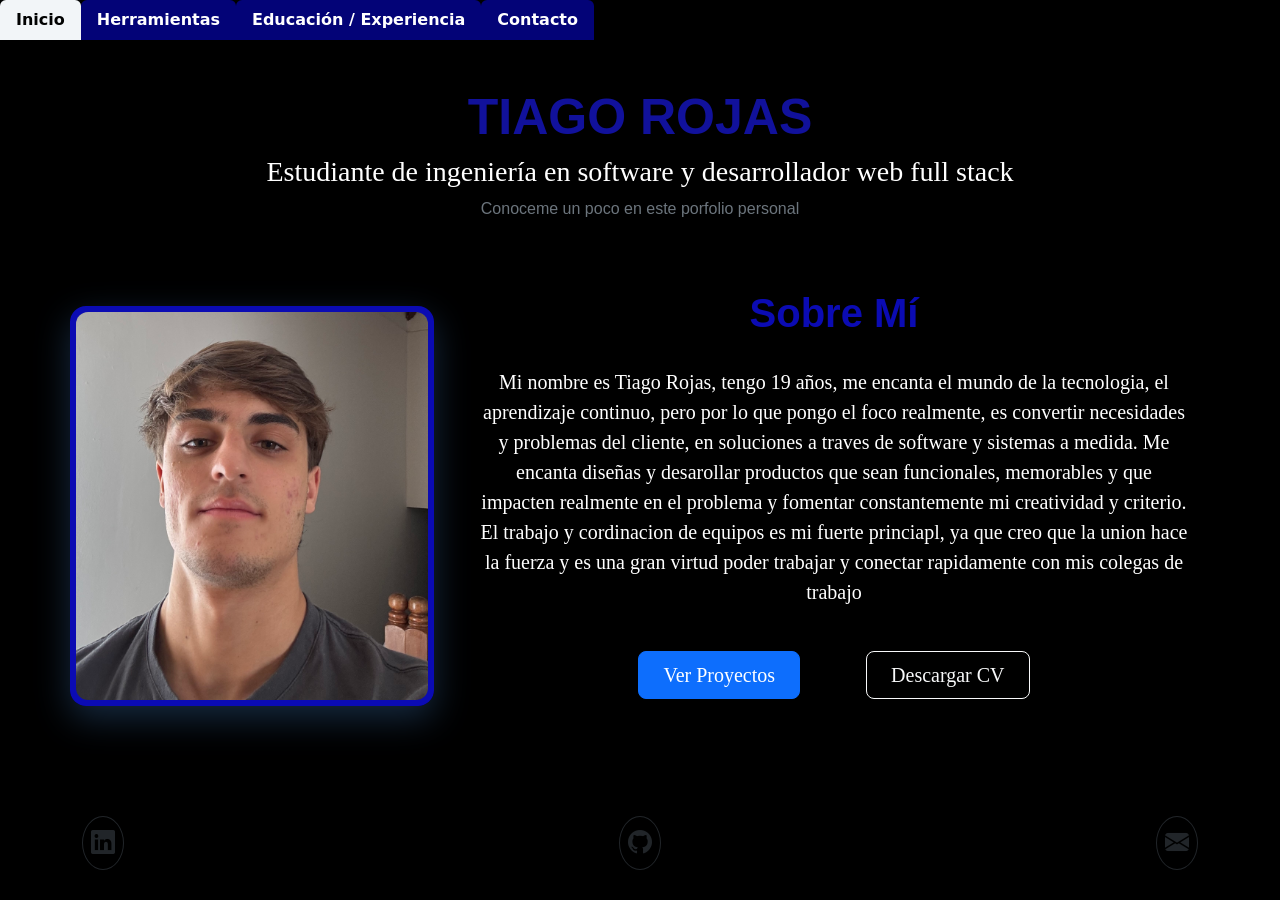
<file: index.html>
<!doctype html>
<html lang="es">
  <head>
    <meta charset="UTF-8" />
    <meta name="viewport" content="width=device-width, initial-scale=1.0" />
    <link
      href="https://cdn.jsdelivr.net/npm/bootstrap@5.3.8/dist/css/bootstrap.min.css"
      rel="stylesheet"
      integrity="sha384-sRIl4kxILFvY47J16cr9ZwB07vP4J8+LH7qKQnuqkuIAvNWLzeN8tE5YBujZqJLB"
      crossorigin="anonymous"
    />
    <link
      rel="stylesheet"
      href="https://cdn.jsdelivr.net/npm/bootstrap-icons@1.11.3/font/bootstrap-icons.css"
    />
    <link rel="stylesheet" href="css/styles.css" />
    <!-- Libreria de iconos bootrstrap -->
    <title>Tiago Rojas - Dev FullStack</title>
  </head>
  <body>
    <!-- BARRA NAVEGACION -->
    <header>
      <div>
        <nav>
          <ul class="nav nav-tabs">
            <li class="nav-item">
              <a class="nav-link active" aria-current="page" href="./index.html"
                >Inicio</a
              >
            </li>
            <li class="nav-item">
              <a class="nav-link" href="html/stack.html">Herramientas</a>
            </li>
            <li class="nav-item">
              <a class="nav-link" href="html/educacion.html"
                >Educación / Experiencia</a
              >
            </li>
            <li class="nav-item">
              <a class="nav-link" href="html/contacto.html">Contacto</a>
            </li>
          </ul>
        </nav>
      </div>
    </header>

    <main class="container px-0 my-5">
      <!-- seccion titulo -->
      <section class="nombre-seccion text-center mb-5">
        <h1>TIAGO ROJAS</h1>
        <h3 class="subtitulo">
          Estudiante de ingeniería en software y desarrollador web full stack
        </h3>
        <p class="text-secondary">Conoceme un poco en este porfolio personal</p>
      </section>

      <!-- Sección Hero -->
      <section class="hero row align-items-center justify-content-between g-4">
        <div class="col-12 col-md-4 text-center">
          <div class="hero-imagen-contenedor">
            <img
              src="public/foto-personal.jpeg"
              alt="imagen-personal"
              class="img-fluid hero-imagen w-100"
            />
          </div>
        </div>
        <div class="col-12 col-md-8 text-center">
          <div class="hero-texto">
            <h3>Sobre Mí</h3>
            <p>
             Mi nombre es Tiago Rojas, tengo 19 años, me encanta el mundo de la
              tecnologia, el aprendizaje continuo, pero por lo que pongo el foco
              realmente, es convertir necesidades y problemas del cliente, en
              soluciones a traves de software y sistemas a medida. Me encanta
              diseñas y desarollar productos que sean funcionales, memorables y
              que impacten realmente en el problema y fomentar constantemente mi
              creatividad y criterio. El trabajo y cordinacion de equipos es mi
              fuerte princiapl, ya que creo que la union hace la fuerza y es una
              gran virtud poder trabajar y conectar rapidamente con mis colegas
              de trabajo
            </p>
            <div class="contenedor-botones mt-4">
              <button class="btn btn-primary btn-lg me-3 px-4">
                Ver Proyectos
              </button>
              <button class="btn btn-outline-light btn-lg px-4">
                Descargar CV
              </button>
            </div>
          </div>
        </div>
      </section>
    </main>

    <!-- PIE DE PAGINA -->
    <footer class="footer py-4 mt-5">
      <div class="container">
        <ul
          class="nav d-flex justify-content-between align-items-center w-100 p-0 m-0 gap-3"
        >
          <li class="nav-item">
            <a
              target="_blank"
              href="https://www.linkedin.com/"
              class="btn btn-outline-dark rounded-circle p-2 d-flex align-items-center justify-content-center"
            >
              <i class="bi bi-linkedin fs-4"></i>
            </a>
          </li>

          <li class="nav-item">
            <a
              target="_blank"
              href="https://www.github.com/"
              class="btn btn-outline-dark rounded-circle p-2 d-flex align-items-center justify-content-center"
            >
              <i class="bi bi-github fs-4"></i>
            </a>
          </li>

          <li class="nav-item">
            <a
              target="_blank"
              href="https://mail.google.com/"
              class="btn btn-outline-dark rounded-circle p-2 d-flex align-items-center justify-content-center"
            >
              <i class="bi bi-envelope-fill fs-4"></i>
            </a>
          </li>
        </ul>
      </div>
    </footer>
  </body>
</html>
</file>
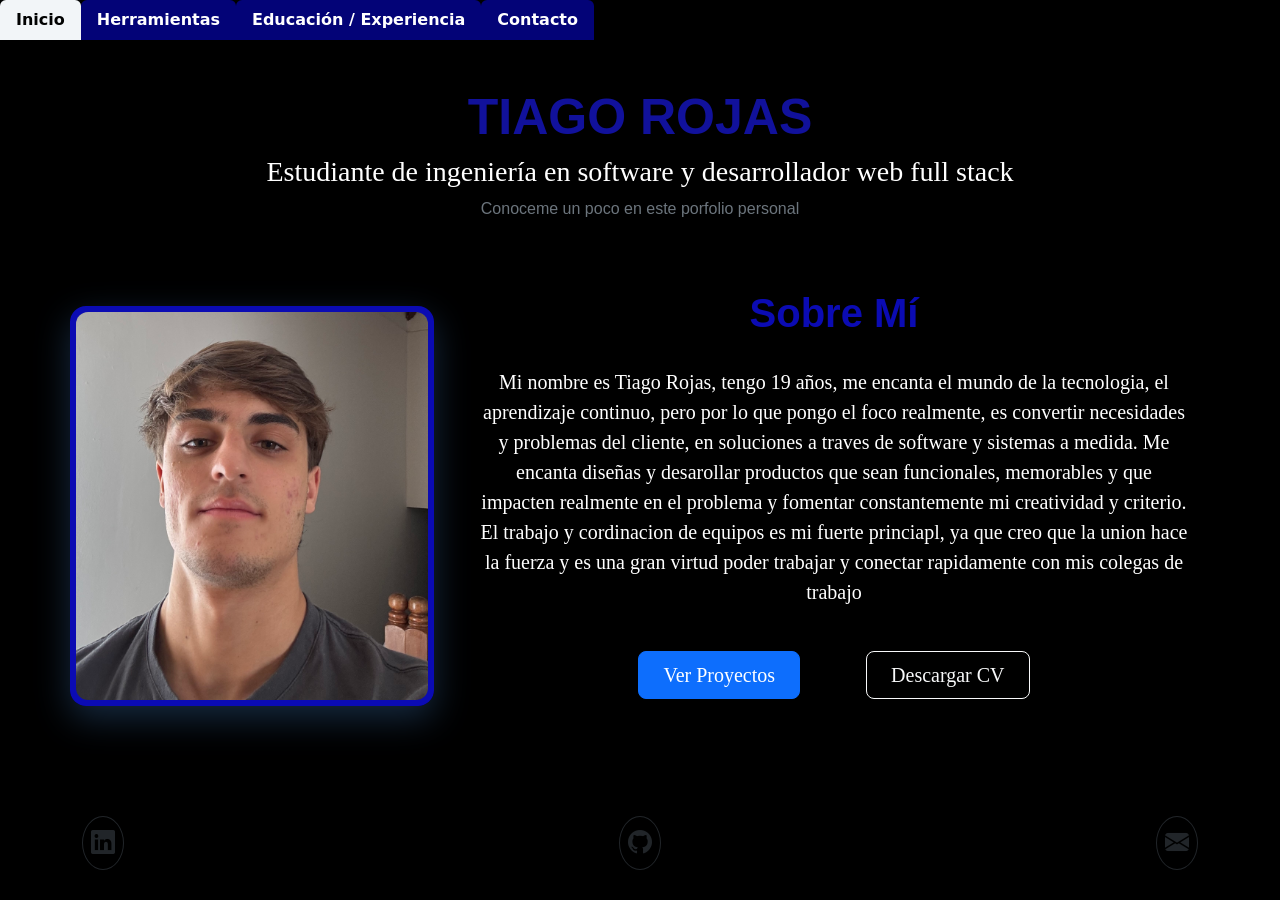
<file: html/index.html>
<!doctype html>
<html lang="es">
  <head>
    <meta charset="UTF-8" />
    <meta name="viewport" content="width=device-width, initial-scale=1.0" />
    <link
      href="https://cdn.jsdelivr.net/npm/bootstrap@5.3.8/dist/css/bootstrap.min.css"
      rel="stylesheet"
      integrity="sha384-sRIl4kxILFvY47J16cr9ZwB07vP4J8+LH7qKQnuqkuIAvNWLzeN8tE5YBujZqJLB"
      crossorigin="anonymous"
    />
    <link
      rel="stylesheet"
      href="https://cdn.jsdelivr.net/npm/bootstrap-icons@1.11.3/font/bootstrap-icons.css"
    />
    <link rel="stylesheet" href="../css/styles.css" />
    <!-- Libreria de iconos bootrstrap -->
    <title>Tiago Rojas - Dev FullStack</title>
  </head>
  <body>
    <!-- BARRA NAVEGACION -->
    <header>
      <div>
        <nav>
          <ul class="nav nav-tabs">
            <li class="nav-item">
              <a class="nav-link active" aria-current="page" href="./index.html"
                >Inicio</a
              >
            </li>
            <li class="nav-item">
              <a class="nav-link" href="./stack.html">Herramientas</a>
            </li>
            <li class="nav-item">
              <a class="nav-link" href="./educacion.html"
                >Educación / Experiencia</a
              >
            </li>
            <li class="nav-item">
              <a class="nav-link" href="./contacto.html">Contacto</a>
            </li>
          </ul>
        </nav>
      </div>
    </header>

    <main class="container px-0 my-5">
      <!-- seccion titulo -->
      <section class="nombre-seccion text-center mb-5">
        <h1>TIAGO ROJAS</h1>
        <h3 class="subtitulo">
          Estudiante de ingeniería en software y desarrollador web full stack
        </h3>
        <p class="text-secondary">Conoceme un poco en este porfolio personal</p>
      </section>

      <!-- Sección Hero -->
      <section class="hero row align-items-center justify-content-between g-4">
        <div class="col-12 col-md-4 text-center">
          <div class="hero-imagen-contenedor">
            <img
              src="../public/foto-personal.jpeg"
              alt="imagen-personal"
              class="img-fluid hero-imagen w-100"
            />
          </div>
        </div>
        <div class="col-12 col-md-8 text-center">
          <div class="hero-texto">
            <h3>Sobre Mí</h3>
            <p>
             Mi nombre es Tiago Rojas, tengo 19 años, me encanta el mundo de la
              tecnologia, el aprendizaje continuo, pero por lo que pongo el foco
              realmente, es convertir necesidades y problemas del cliente, en
              soluciones a traves de software y sistemas a medida. Me encanta
              diseñas y desarollar productos que sean funcionales, memorables y
              que impacten realmente en el problema y fomentar constantemente mi
              creatividad y criterio. El trabajo y cordinacion de equipos es mi
              fuerte princiapl, ya que creo que la union hace la fuerza y es una
              gran virtud poder trabajar y conectar rapidamente con mis colegas
              de trabajo
            </p>
            <div class="contenedor-botones mt-4">
              <button class="btn btn-primary btn-lg me-3 px-4">
                Ver Proyectos
              </button>
              <button class="btn btn-outline-light btn-lg px-4">
                Descargar CV
              </button>
            </div>
          </div>
        </div>
      </section>
    </main>

    <!-- PIE DE PAGINA -->
    <footer class="footer py-4 mt-5">
      <div class="container">
        <ul
          class="nav d-flex justify-content-between align-items-center w-100 p-0 m-0 gap-3"
        >
          <li class="nav-item">
            <a
              target="_blank"
              href="https://www.linkedin.com/"
              class="btn btn-outline-dark rounded-circle p-2 d-flex align-items-center justify-content-center"
            >
              <i class="bi bi-linkedin fs-4"></i>
            </a>
          </li>

          <li class="nav-item">
            <a
              target="_blank"
              href="https://www.github.com/"
              class="btn btn-outline-dark rounded-circle p-2 d-flex align-items-center justify-content-center"
            >
              <i class="bi bi-github fs-4"></i>
            </a>
          </li>

          <li class="nav-item">
            <a
              target="_blank"
              href="https://mail.google.com/"
              class="btn btn-outline-dark rounded-circle p-2 d-flex align-items-center justify-content-center"
            >
              <i class="bi bi-envelope-fill fs-4"></i>
            </a>
          </li>
        </ul>
      </div>
    </footer>
  </body>
</html>
</file>
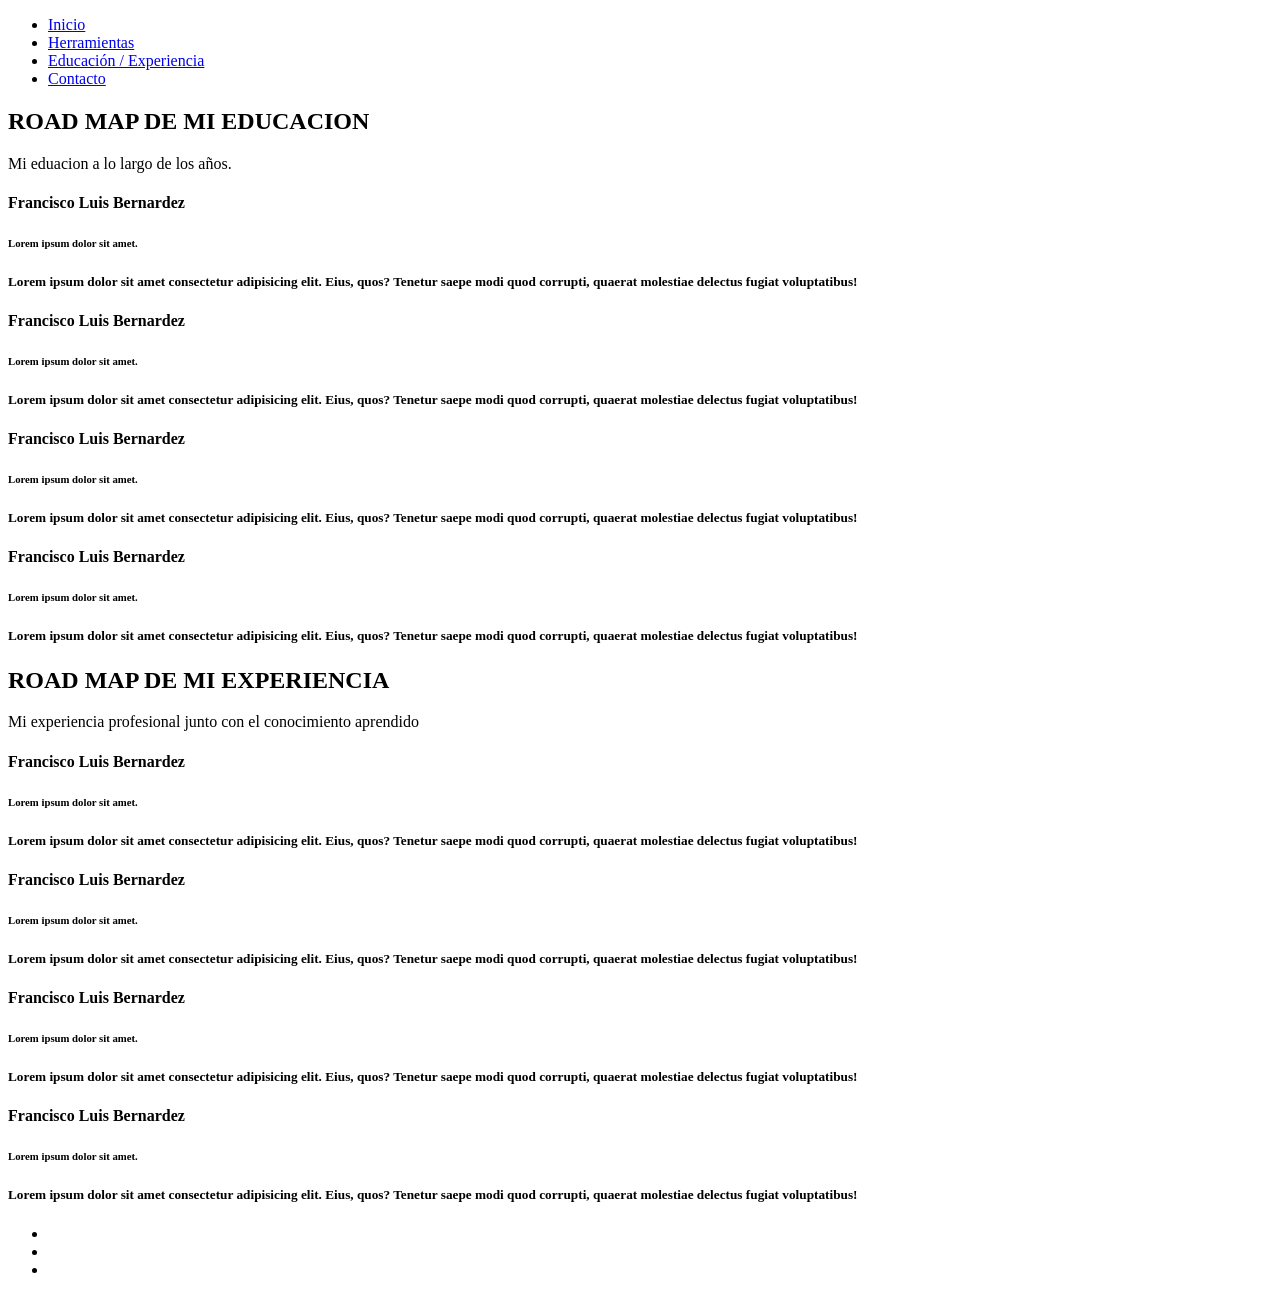
<file: educacion.html>
<!doctype html>
<html lang="en">
  <head>
    <meta charset="UTF-8" />
    <meta name="viewport" content="width=device-width, initial-scale=1.0" />
    <title>Educacion</title>
  </head>
  <body>

    <!-- BARRA NAVEGACION -->
    <header>
      <ul class="">
        <li class="">
          <a class="" href="./index.html">Inicio</a>
        </li>
        <li class="">
          <a class="" href="./stack.html">Herramientas</a>
        </li>
        <li class="">
          <a class="" aria-current="page" href="./educacion.html"
            >Educación / Experiencia</a
          >
        </li>
        <li class="">
          <a class="" href="./contacto.html">Contacto</a>
        </li>
      </ul>
    </header>

    <!-- SECCION EDUCACION  -->
    <main>
      <section class="">
        <div class="">
          <h1 > ROAD MAP DE MI EDUCACION</h1>
          <p class="">
          Mi eduacion a lo largo de los años.
        </p>
        </div>
          <div class="">
            <div class="">
               <div>
                <h4>Francisco Luis Bernardez</h4>
                <h6 >Lorem ipsum dolor sit amet.</h6>
              </div> 
              <p><h5>Lorem ipsum dolor sit amet consectetur adipisicing elit. Eius, quos? Tenetur saepe modi quod corrupti, quaerat molestiae delectus fugiat voluptatibus!</h5></p>
            </div>
            <div class="">
               <div>
                <h4>Francisco Luis Bernardez</h4>
                <h6>Lorem ipsum dolor sit amet.</h6>
              </div> 
              <p><h5>Lorem ipsum dolor sit amet consectetur adipisicing elit. Eius, quos? Tenetur saepe modi quod corrupti, quaerat molestiae delectus fugiat voluptatibus!</h5></p>
            </div>
            <div class="">
               <div>
                <h4>Francisco Luis Bernardez</h4>
                <h6>Lorem ipsum dolor sit amet.</h6>
              </div> 
              <p><h5>Lorem ipsum dolor sit amet consectetur adipisicing elit. Eius, quos? Tenetur saepe modi quod corrupti, quaerat molestiae delectus fugiat voluptatibus!</h6></p>
            </div>
            <div class="">
               <div>
                <h4>Francisco Luis Bernardez</h4>
                <h6>Lorem ipsum dolor sit amet.</h6>
              </div> 
              <p><h5>Lorem ipsum dolor sit amet consectetur adipisicing elit. Eius, quos? Tenetur saepe modi quod corrupti, quaerat molestiae delectus fugiat voluptatibus!</h5></p>
            </div>
        </div>

        <!-- SECCION EXPERIENCIA -->
      </section>
      <section class="">
        <div class="">
          <h1>ROAD MAP DE MI EXPERIENCIA</h1>
          <p class="">Mi experiencia profesional junto con el conocimiento aprendido</p>
        </div>
          <div class="">
            <div class="">
              <div>
                <h4>Francisco Luis Bernardez</h4>
                <h6>Lorem ipsum dolor sit amet.</h6>
              </div> 
              <p><h5>Lorem ipsum dolor sit amet consectetur adipisicing elit. Eius, quos? Tenetur saepe modi quod corrupti, quaerat molestiae delectus fugiat voluptatibus!</h5></p>
            </div>
            <div class="">
               <div>
                <h4>Francisco Luis Bernardez</h4>
                <h6>Lorem ipsum dolor sit amet.</h6>
              </div> 
              <p><h5>Lorem ipsum dolor sit amet consectetur adipisicing elit. Eius, quos? Tenetur saepe modi quod corrupti, quaerat molestiae delectus fugiat voluptatibus!</h5></p>
            </div>
            <div class="">
               <div>
                <h4>Francisco Luis Bernardez</h4>
                <h6>Lorem ipsum dolor sit amet.</h6>
              </div> 
              <p><h5>Lorem ipsum dolor sit amet consectetur adipisicing elit. Eius, quos? Tenetur saepe modi quod corrupti, quaerat molestiae delectus fugiat voluptatibus!</h5></p>
            </div>
            <div class="">
               <div>
                <h4>Francisco Luis Bernardez</h4>
                <h6>Lorem ipsum dolor sit amet.</h6>
              </div> 
              <p><h5>Lorem ipsum dolor sit amet consectetur adipisicing elit. Eius, quos? Tenetur saepe modi quod corrupti, quaerat molestiae delectus fugiat voluptatibus!</h6></p>
            </div>
        </div>
     </section>
    </main>
    
    <!-- PIE DE PAGINA -->
    <footer class="">
      <div class="">
        <ul
          class=""
        >
          <li class="">
            <a
              target="_blank"
              href="https://www.linkedin.com/"
              class=""
            >
              <i class=""></i>
            </a>
          </li>

          <li class="">
            <a
              target="_blank"
              href="https://www.github.com/"
              class=""
            >
              <i class=""></i>
            </a>
          </li>

          <li class="">
            <a
              target="_blank"
              href="https://mail.google.com/"
              class=""
            >
              <i class=""></i>
            </a>
          </li>
        </ul>
      </div>
    </footer>
  </body>
</html>
</file>
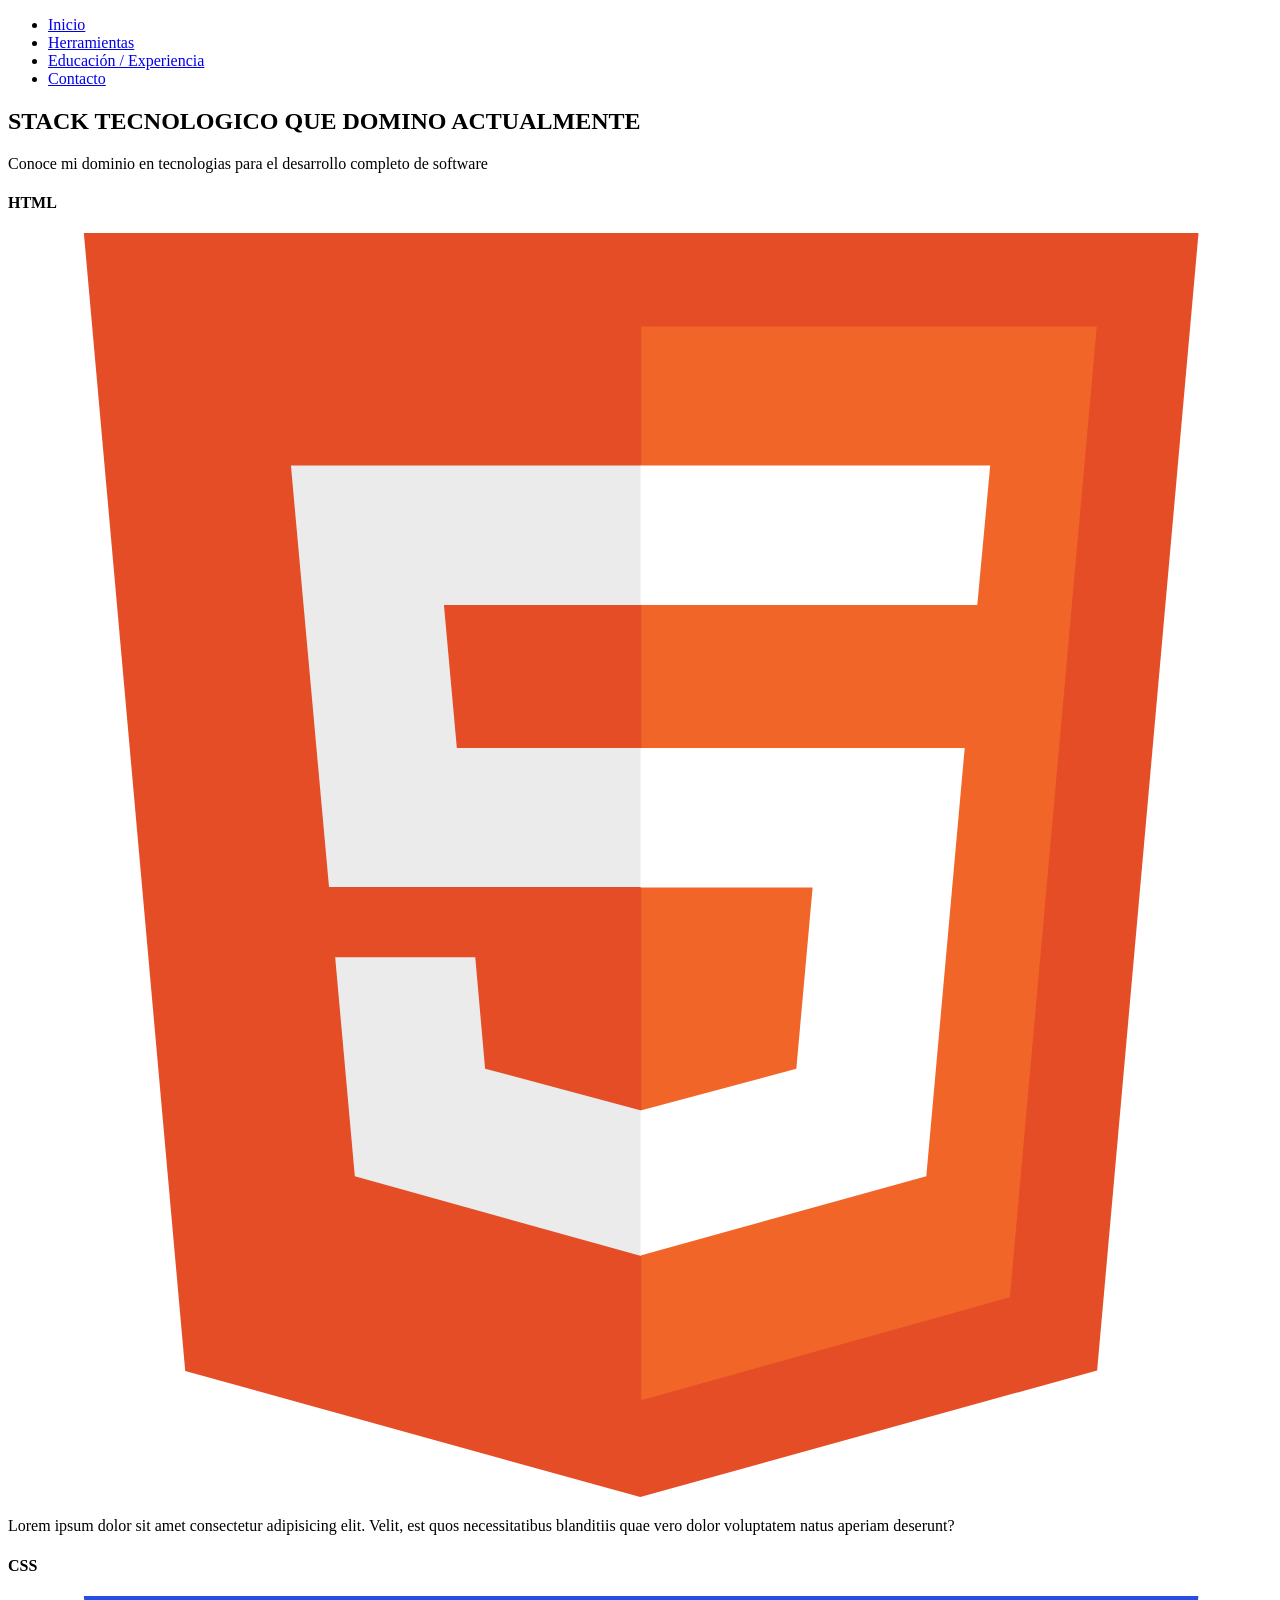
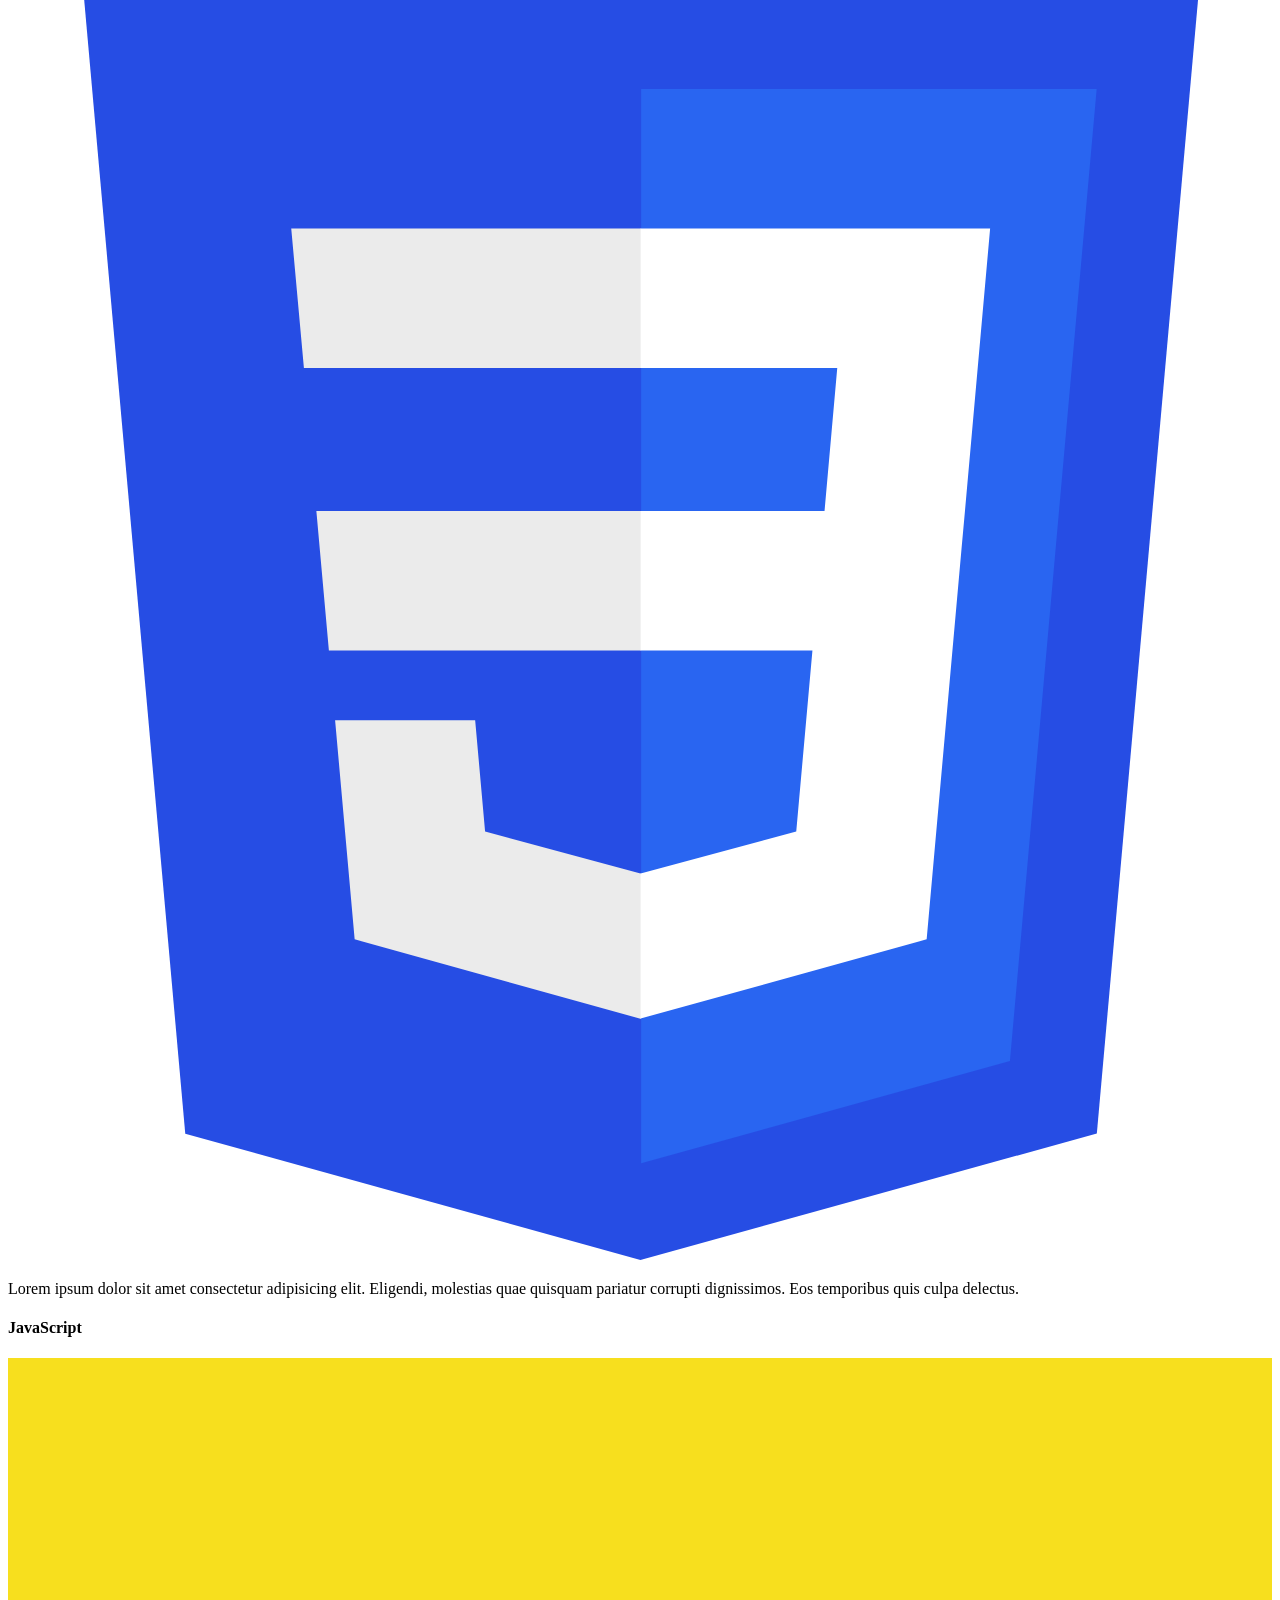
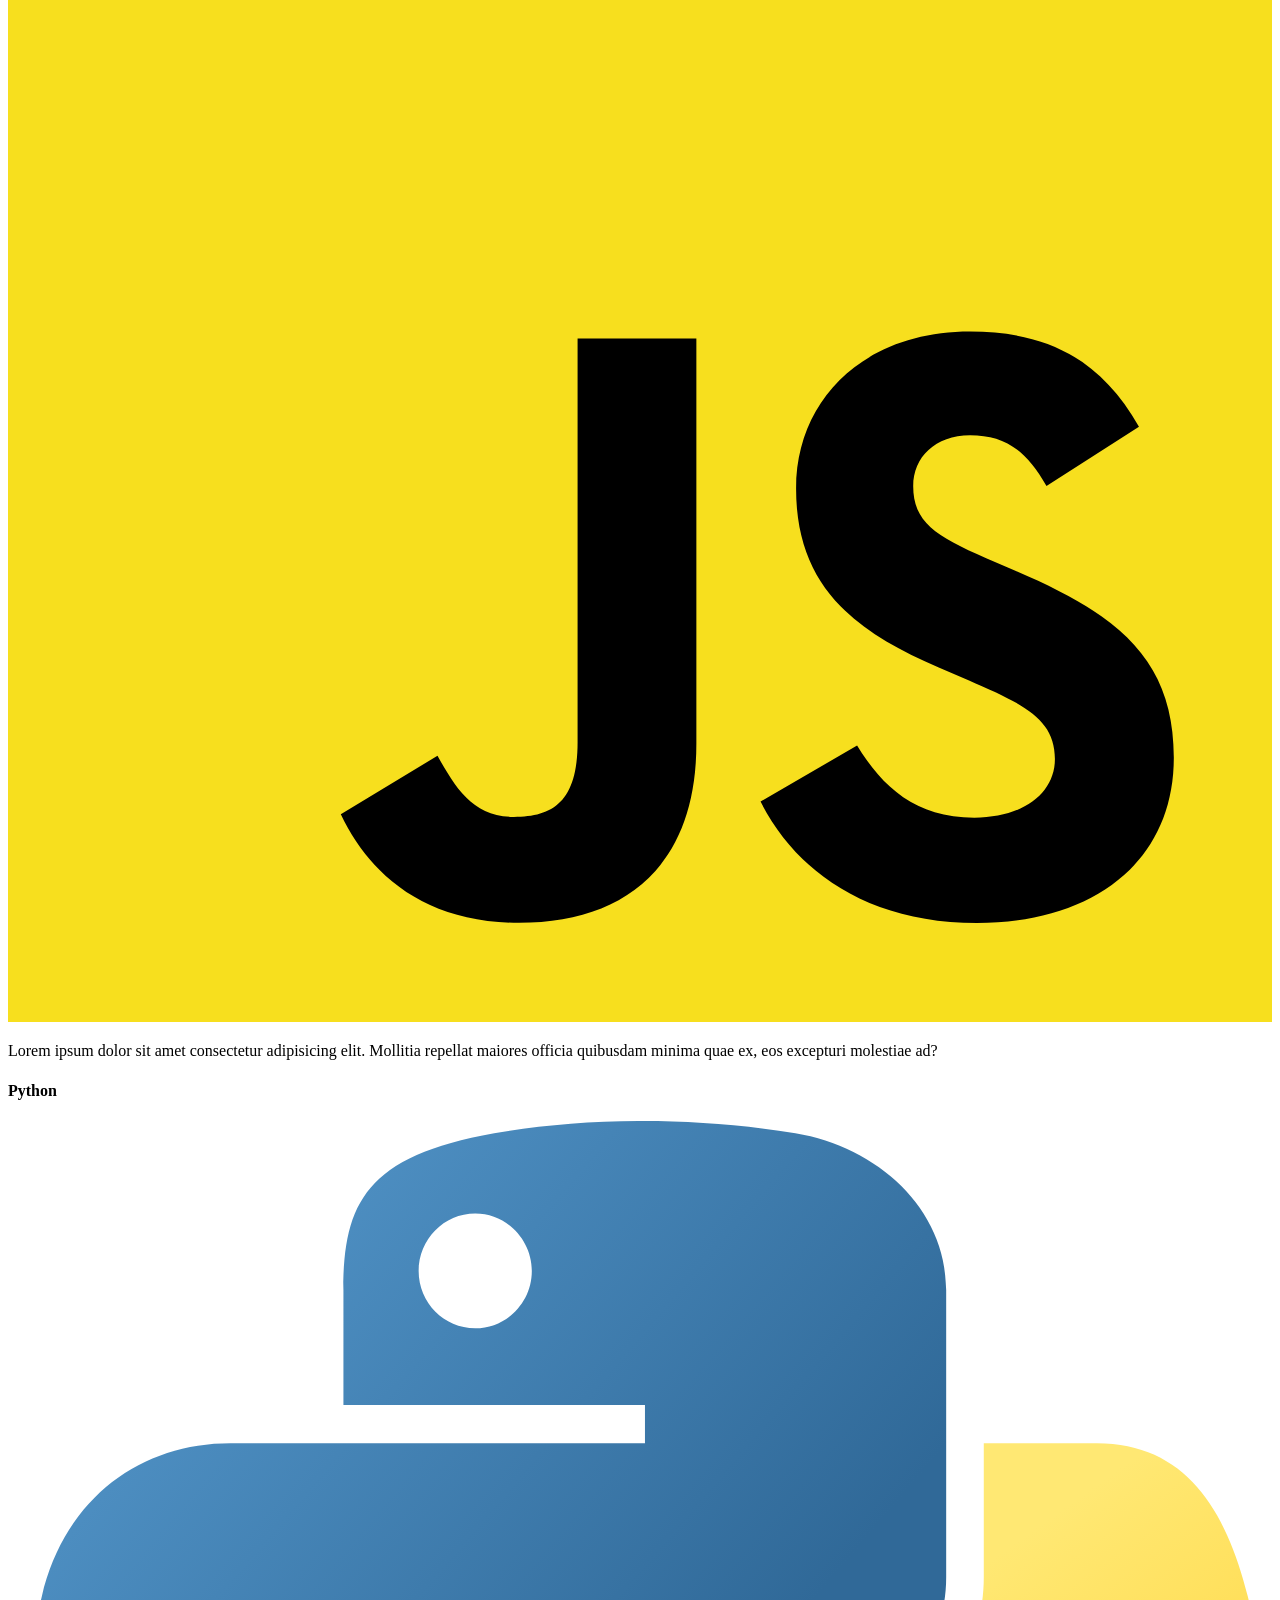
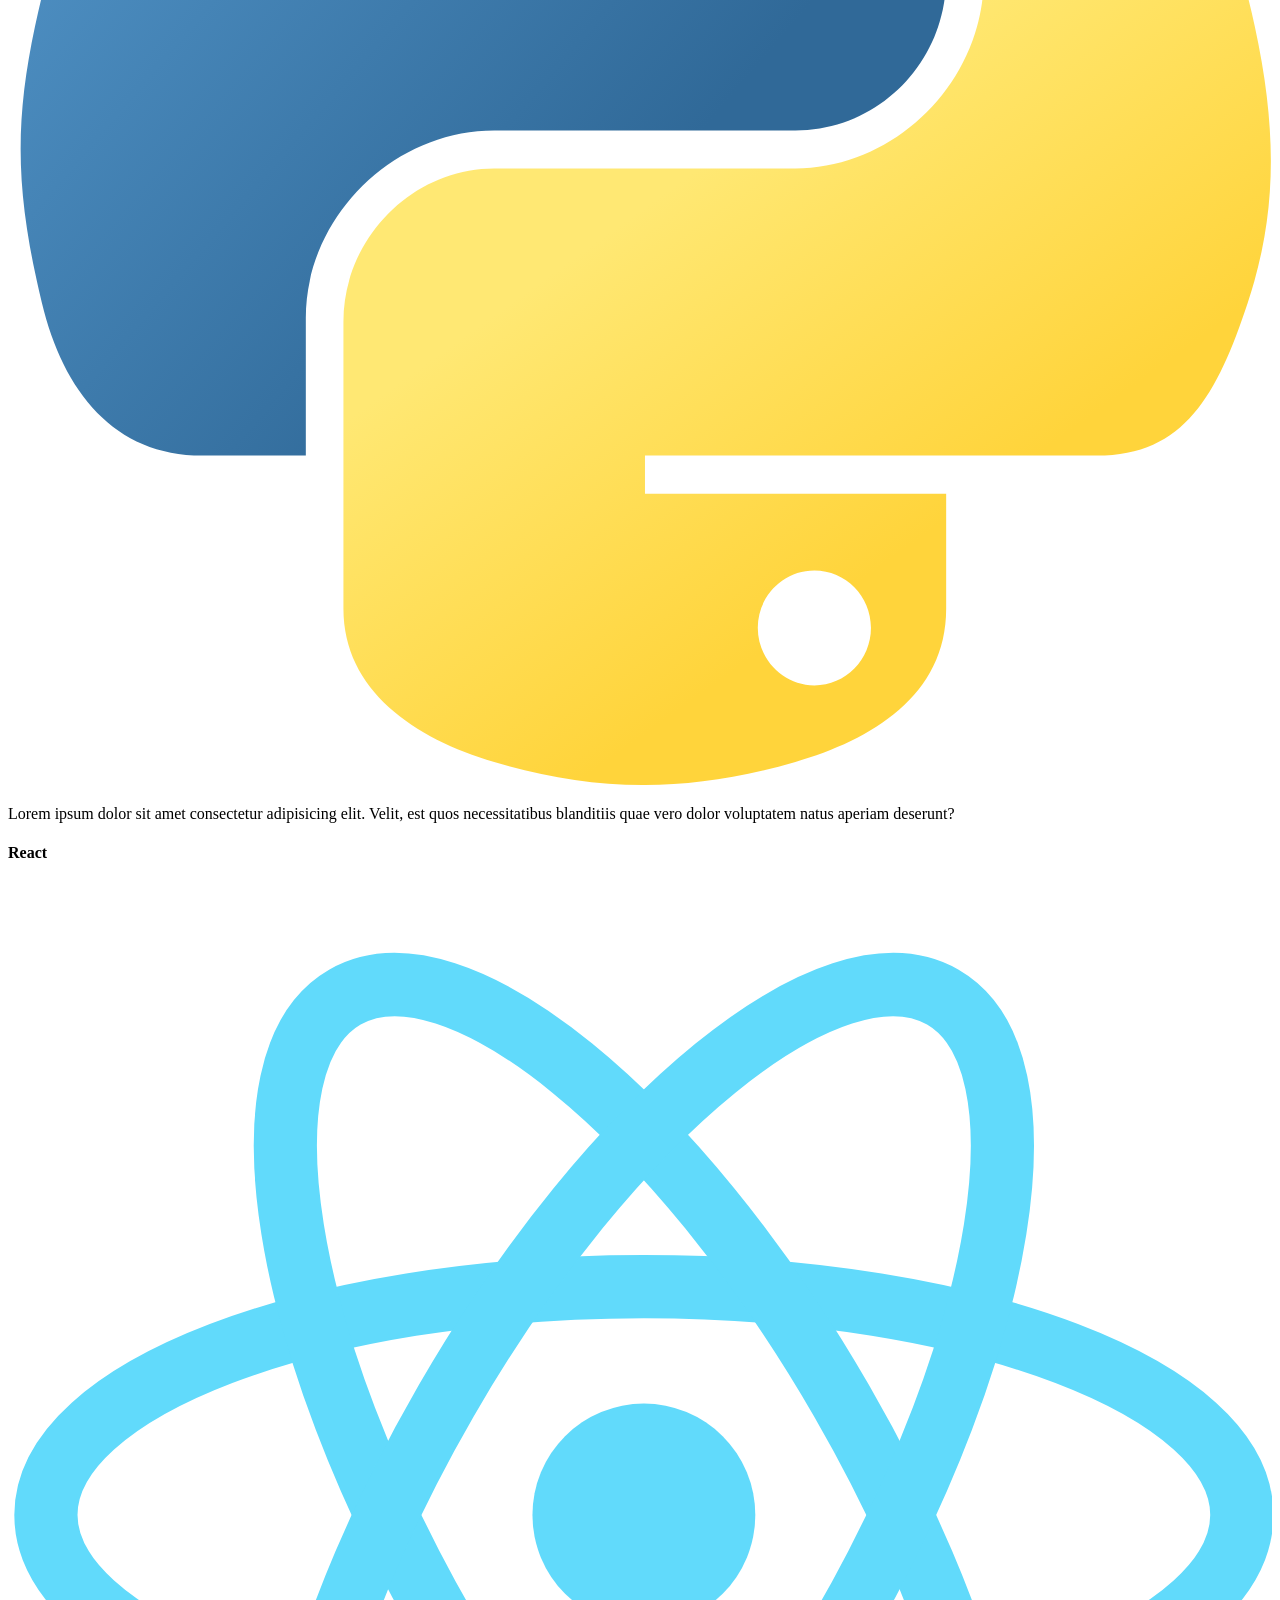
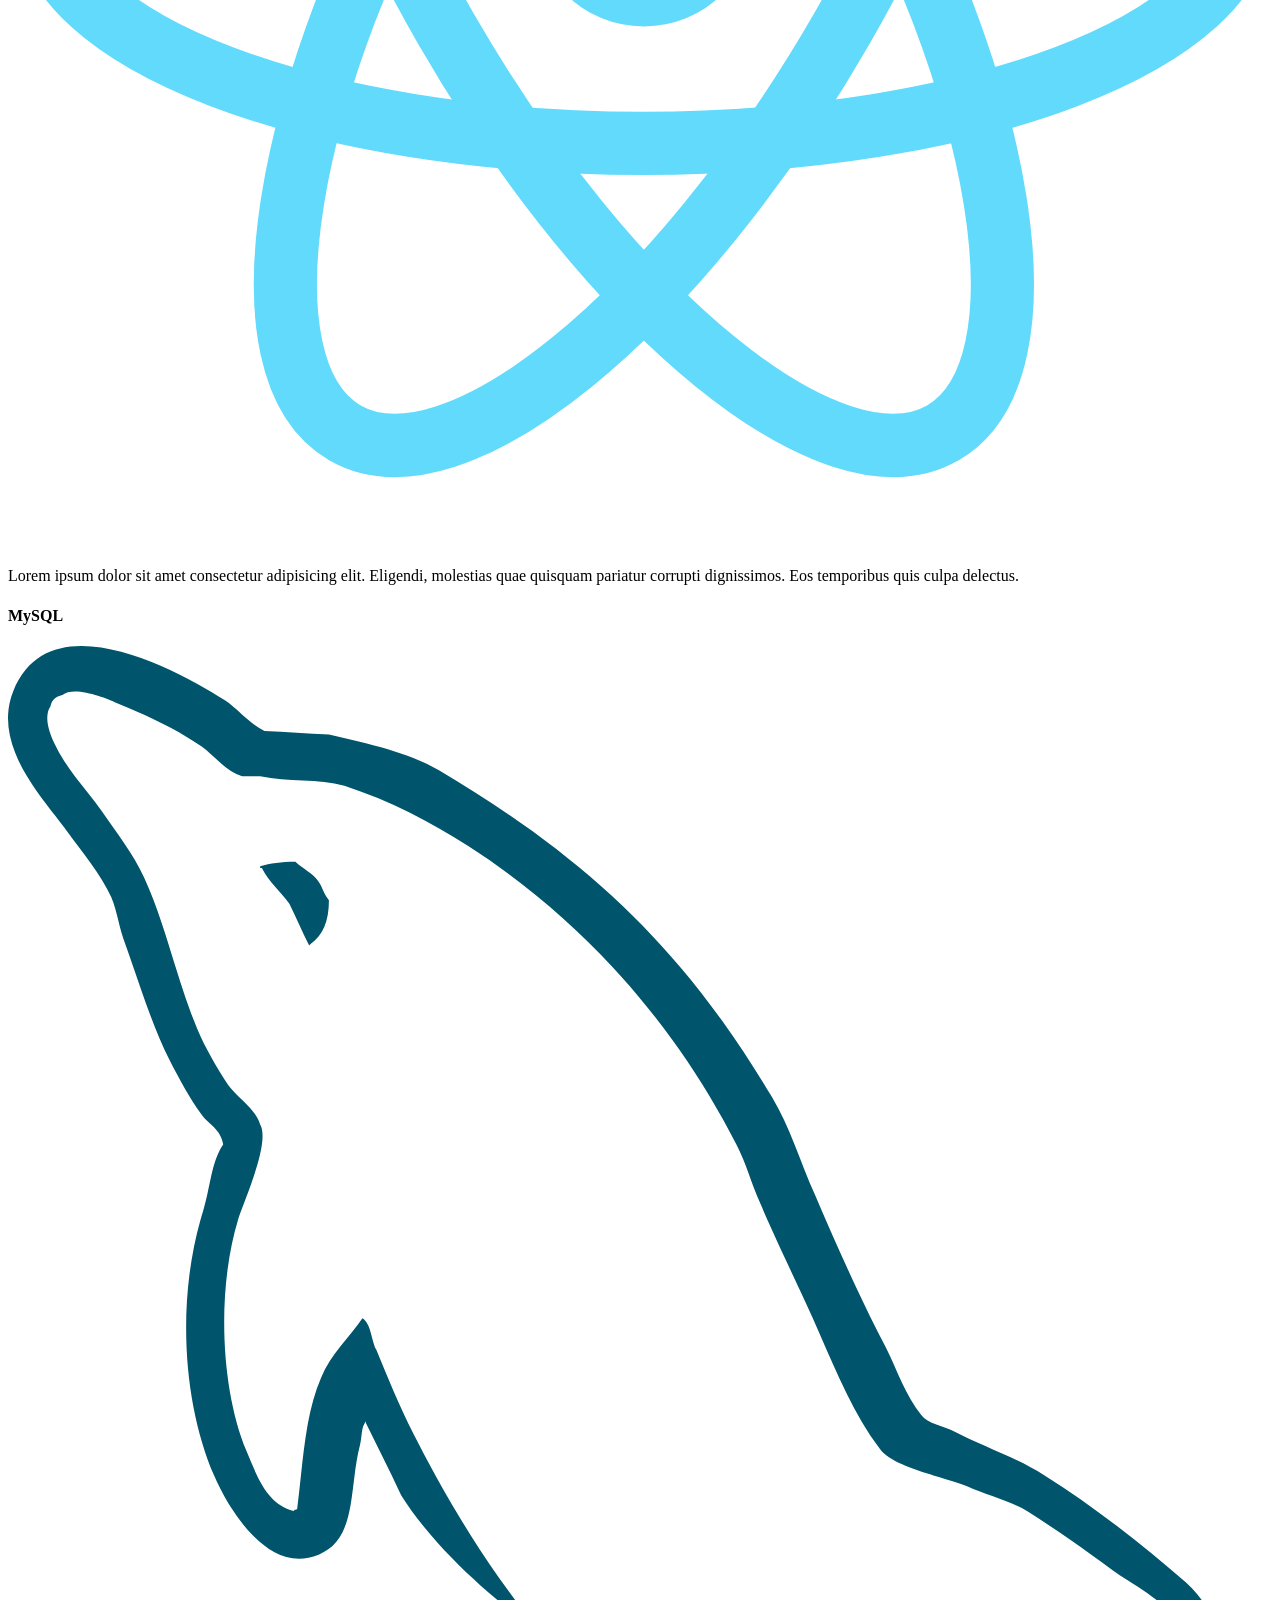
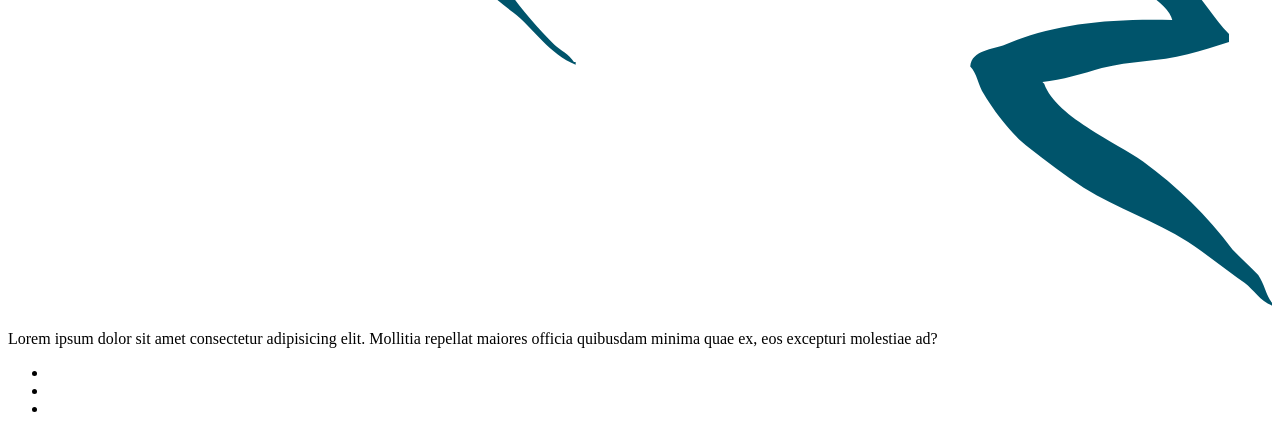
<file: stack.html>
<!doctype html>
<html lang="en">
  <head>
    <meta charset="UTF-8" />
    <meta name="viewport" content="width=device-width, initial-scale=1.0" />
    <title>Herramientas</title>
  </head>
  <body>
    <header>
      <ul class="">
        <li class="">
          <a class="" href="./index.html">Inicio</a>
        </li>
        <li class="">
          <a class="" aria-current="page" href="./stack.html">Herramientas</a>
        </li>
        <li class="">
          <a class="" href="./educacion.html">Educación / Experiencia</a>
        </li>
        <li class="">
          <a class="" href="./contacto.html">Contacto</a>
        </li>
      </ul>
    </header>
    <main>
      <!-- Seccion Tecnologias -->
      <section class="">
        <div class="">
          <h1>STACK TECNOLOGICO QUE DOMINO ACTUALMENTE</h1>
          <p class="">
            Conoce mi dominio en tecnologias para el desarrollo completo de
            software
          </p>
        </div>

        <!-- Primer bloque de tecnologías -->
        <div class="">
          <div class="">
            <h4>HTML</h4>
            <img src="../public/html.svg" alt="html-logo" />
            <p>
              Lorem ipsum dolor sit amet consectetur adipisicing elit. Velit,
              est quos necessitatibus blanditiis quae vero dolor voluptatem
              natus aperiam deserunt?
            </p>
          </div>
          <div class="herramienta">
            <h4>CSS</h4>
            <img src="../public/css.svg" alt="css-logo" />
            <p>
              Lorem ipsum dolor sit amet consectetur adipisicing elit. Eligendi,
              molestias quae quisquam pariatur corrupti dignissimos. Eos
              temporibus quis culpa delectus.
            </p>
          </div>
          <div class="">
            <h4>JavaScript</h4>
            <img src="../public/js.svg" alt="Js-logo" />
            <p>
              Lorem ipsum dolor sit amet consectetur adipisicing elit. Mollitia
              repellat maiores officia quibusdam minima quae ex, eos excepturi
              molestiae ad?
            </p>
          </div>
        </div>

        <!-- Segundo bloque de tecnologías -->
        <div class="">
          <div class="herramienta">
            <h4>Python</h4>
            <img src="../public/python.svg" alt="python-logo" />
            <p>
              Lorem ipsum dolor sit amet consectetur adipisicing elit. Velit,
              est quos necessitatibus blanditiis quae vero dolor voluptatem
              natus aperiam deserunt?
            </p>
          </div>
          <div class="">
            <h4>React</h4>
            <img src="../public/react.svg" alt="react-logo" />
            <p>
              Lorem ipsum dolor sit amet consectetur adipisicing elit. Eligendi,
              molestias quae quisquam pariatur corrupti dignissimos. Eos
              temporibus quis culpa delectus.
            </p>
          </div>
          <div class="">
            <h4>MySQL</h4>
            <img src="../public/sql.svg" alt="mysql-logo" />
            <p>
              Lorem ipsum dolor sit amet consectetur adipisicing elit. Mollitia
              repellat maiores officia quibusdam minima quae ex, eos excepturi
              molestiae ad?
            </p>
          </div>
        </div>
      </section>
    </main>

    <!-- PIE DE PAGINA -->
    <footer class="">
      <div class="">
        <ul class="">
          <li class="">
            <a target="_blank" href="https://www.linkedin.com/" class="">
              <i class=""></i>
            </a>
          </li>

          <li class="">
            <a target="_blank" href="https://www.github.com/" class="">
              <i class=""></i>
            </a>
          </li>

          <li class="">
            <a target="_blank" href="https://mail.google.com/" class="">
              <i class=""></i>
            </a>
          </li>
        </ul>
      </div>
    </footer>
  </body>
</html>
</file>
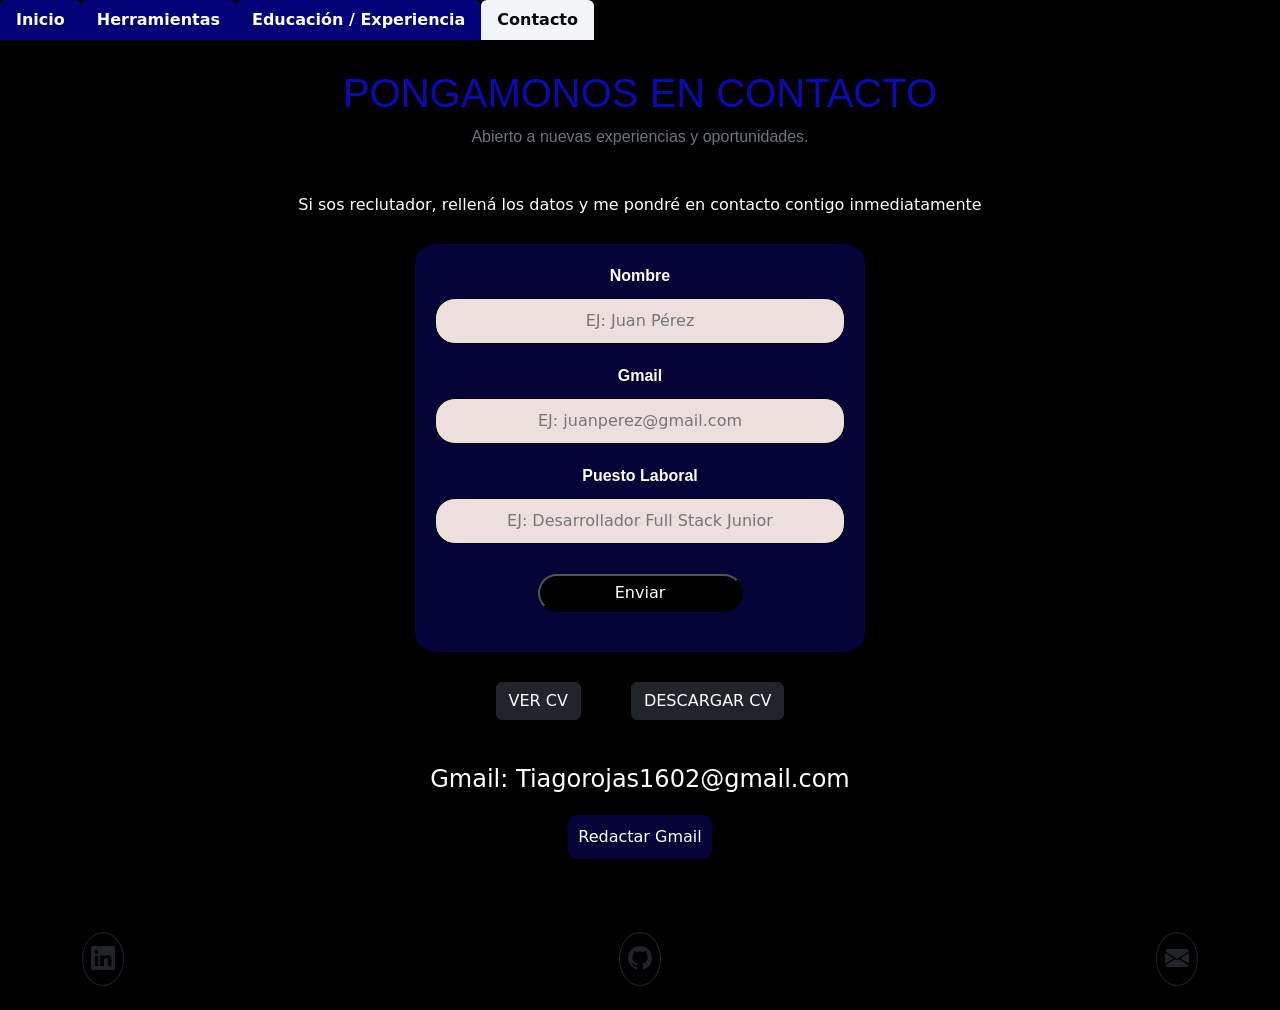
<file: html/contacto.html>
<!doctype html>
<html lang="en">
  <head>
    <meta charset="UTF-8" />
    <meta name="viewport" content="width=device-width, initial-scale=1.0" />
    <link
      href="https://cdn.jsdelivr.net/npm/bootstrap@5.3.8/dist/css/bootstrap.min.css"
      rel="stylesheet"
      integrity="sha384-sRIl4kxILFvY47J16cr9ZwB07vP4J8+LH7qKQnuqkuIAvNWLzeN8tE5YBujZqJLB"
      crossorigin="anonymous"
    />
    <link
      rel="stylesheet"
      href="https://cdn.jsdelivr.net/npm/bootstrap-icons@1.11.3/font/bootstrap-icons.css"
    />
    <link rel="stylesheet" href="../css/styles.css" />
    <title>Contacto</title>
  </head>
  <body>
    <!-- BARRA DE NAVEGACION -->
    <header>
      <ul class="nav nav-tabs">
        <li class="nav-item">
          <a class="nav-link" href="../index.html">Inicio</a>
        </li>
        <li class="nav-item">
          <a class="nav-link" href="stack.html">Herramientas</a>
        </li>
        <li class="nav-item">
          <a class="nav-link" href="educacion.html">Educación / Experiencia</a>
        </li>
        <li class="nav-item">
          <a class="nav-link active" aria-current="page" href="contacto.html">Contacto</a>
        </li>
      </ul>
    </header>

    <main>
      <!-- SECCION TITULO Y SUBTITULO -->
      <section class="Titulo-seccion">
        <h1>PONGAMONOS EN CONTACTO</h1>
        <p class="text-secondary">
          Abierto a nuevas experiencias y oportunidades.
        </p>
      </section>

      <!-- SECCION FORMULARIO -->
      <section class="formulario">
        <div>
          <h6>
            Si sos reclutador, rellená los datos y me pondré en contacto contigo
            inmediatamente
          </h6>
        </div>
        <form>
          <!-- Primer Campo -->
          <div class="dato dato-1">
            <label for="Nombre">Nombre</label>
            <input type="text" id="Nombre" placeholder="EJ: Juan Pérez" />
          </div>

          <!-- Segundo Campo -->
          <div class="dato dato-2">
            <label for="Gmail">Gmail</label>
            <input
              type="email"
              id="Gmail"
              placeholder="EJ: juanperez@gmail.com"
            />
          </div>
          <!-- tercero -->
          <div class="dato dato-3">
            <label for="Puesto">Puesto Laboral</label>
            <input
              type="text"
              id="Puesto"
              placeholder="EJ: Desarrollador Full Stack Junior"
            />
          </div>

          <!-- Cuarto Campo -->
          <div class="dato dato-4">
            <button type="submit">Enviar</button>
          </div>
        </form>
      </section>

      <!-- botones cta -->
      <div class="contenedor-botones">
        <button type="button" class="btn btn-dark">VER CV</button>
        <button type="button" class="btn btn-dark">DESCARGAR CV</button>
      </div>

      <div class="gmail">
        <h4>Gmail: Tiagorojas1602@gmail.com</h4>
        <a
          href="mailto:Tiagorojas1602@gmail.com"
          class="btn btn-primary"
          role="button"
          >Redactar Gmail</a
        >
      </div>
    </main>

    <!-- PIE DE PAGINA -->
    <footer class="footer py-4 mt-5">
      <div class="container">
        <ul
          class="nav d-flex justify-content-between align-items-center w-100 p-0 m-0 gap-3"
        >
          <li class="nav-item">
            <a
              target="_blank"
              href="https://www.linkedin.com/"
              class="btn btn-outline-dark rounded-circle p-2 d-flex align-items-center justify-content-center"
            >
              <i class="bi bi-linkedin fs-4"></i>
            </a>
          </li>

          <li class="nav-item">
            <a
              target="_blank"
              href="https://www.github.com/"
              class="btn btn-outline-dark rounded-circle p-2 d-flex align-items-center justify-content-center"
            >
              <i class="bi bi-github fs-4"></i>
            </a>
          </li>

          <li class="nav-item">
            <a
              target="_blank"
              href="https://mail.google.com/"
              class="btn btn-outline-dark rounded-circle p-2 d-flex align-items-center justify-content-center"
            >
              <i class="bi bi-envelope-fill fs-4"></i>
            </a>
          </li>
        </ul>
      </div>
    </footer>
  </body>
</html>
</file>
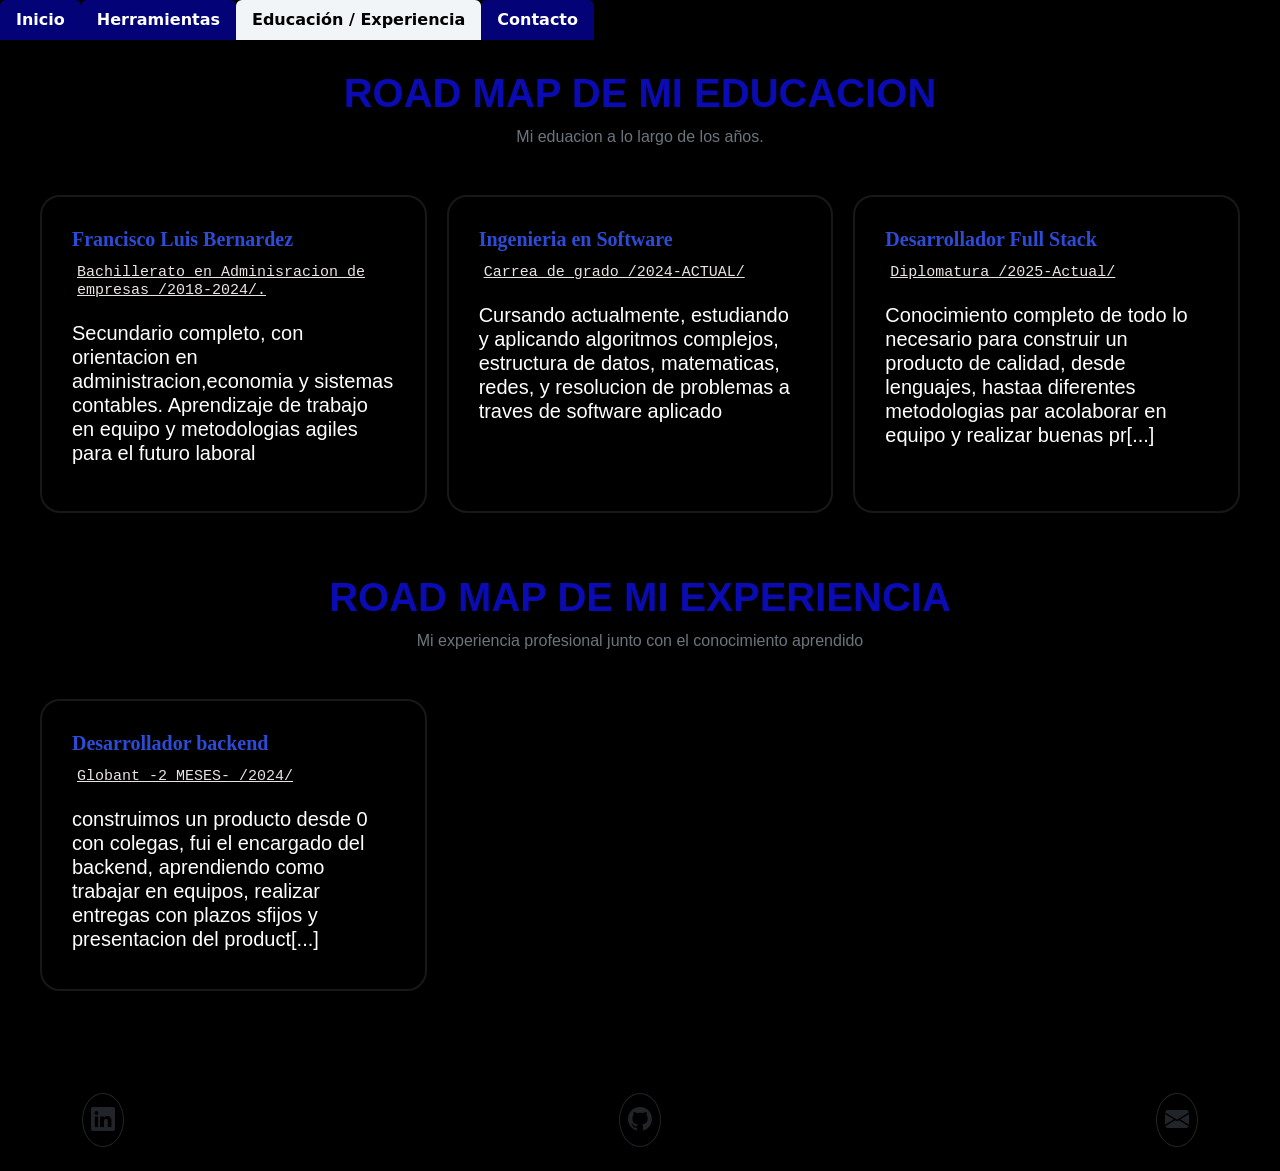
<file: html/educacion.html>
<!doctype html>
<html lang="en">
  <head>
    <meta charset="UTF-8" />
    <meta name="viewport" content="width=device-width, initial-scale=1.0" />
    <link
      href="https://cdn.jsdelivr.net/npm/bootstrap@5.3.8/dist/css/bootstrap.min.css"
      rel="stylesheet"
      integrity="sha384-sRIl4kxILFvY47J16cr9ZwB07vP4J8+LH7qKQnuqkuIAvNWLzeN8tE5YBujZqJLB"
      crossorigin="anonymous"
    />
     <link
      rel="stylesheet"
      href="https://cdn.jsdelivr.net/npm/bootstrap-icons@1.11.3/font/bootstrap-icons.css"
    />
    <link rel="stylesheet" href="../css/styles.css">
    <title>Educacion</title>
  </head>
  <body>

    <!-- BARRA DE NAVEGACION -->
    <header>
      <ul class="nav nav-tabs">
        <li class="nav-item">
          <a class="nav-link" href="../index.html">Inicio</a>
        </li>
        <li class="nav-item">
          <a class="nav-link" href="stack.html">Herramientas</a>
        </li>
        <li class="nav-item">
          <a class="nav-link active" aria-current="page" href="educacion.html"
            >Educación / Experiencia</a
          >
        </li>
        <li class="nav-item">
          <a class="nav-link" href="contacto.html">Contacto</a>
        </li>
      </ul>
    </header>

    <!-- SECCION EDUCACION -->
     <main>
      <section class="seccion 1">
        <div class="seccion__titulo">
          <h1 > ROAD MAP DE MI EDUCACION</h1>
          <p class="text-secondary text-center">
          Mi eduacion a lo largo de los años.
        </p>
        </div>
          <div class="recorrido">
            <div class="trayectoria 1">
               <div>
                <h4>Francisco Luis Bernardez</h4>
                <h6 >Bachillerato en Adminisracion de empresas /2018-2024/.</h6>
              </div> 
              <p><h5>Secundario completo, con orientacion en administracion,economia y sistemas contables. Aprendizaje de trabajo en equipo y metodologias agiles para el futuro laboral</h5></p>
            </div>
            <div class="trayectoria 2">
               <div>
                <h4>Ingenieria en Software</h4>
                <h6>Carrea de grado /2024-ACTUAL/</h6>
              </div> 
              <p><h5>Cursando actualmente, estudiando y aplicando algoritmos complejos, estructura de datos, matematicas, redes, y resolucion de problemas a traves de software aplicado</h5></p>
            </div>
            <div class="trayectoria 3">
               <div>
                <h4>Desarrollador Full Stack</h4>
                <h6>Diplomatura /2025-Actual/</h6>
              </div> 
              <p><h5>Conocimiento completo de todo lo necesario para construir un producto de calidad, desde lenguajes, hastaa diferentes metodologias par acolaborar en equipo y realizar buenas pr[...]
            </div>
        </div>
      </section>

      <!-- SECCION EXPERIENCIA -->
      <section class="seccion 2">
        <div class="seccion__titulo">
          <h1>ROAD MAP DE MI EXPERIENCIA</h1>
          <p class="text-secondary text-center">Mi experiencia profesional junto con el conocimiento aprendido</p>
        </div>
          <div class="recorrido">
            <div class="trayectoria 1">
              <div>
                <h4>Desarrollador backend</h4>
                <h6>Globant -2 MESES- /2024/</h6>
              </div> 
              <p><h5>construimos un producto desde 0 con colegas, fui el encargado del backend, aprendiendo como trabajar en equipos, realizar entregas con plazos sfijos y presentacion del product[...]
            </div>
          </div>
     </section>

    </main>

    <!-- PIE DE PAGINA -->
    <footer class="footer py-4 mt-5">
      <div class="container">
        <ul
          class="nav d-flex justify-content-between align-items-center w-100 p-0 m-0 gap-3"
        >
          <li class="nav-item">
            <a
              target="_blank"
              href="https://www.linkedin.com/"
              class="btn btn-outline-dark rounded-circle p-2 d-flex align-items-center justify-content-center"
            >
              <i class="bi bi-linkedin fs-4"></i>
            </a>
          </li>

          <li class="nav-item">
            <a
              target="_blank"
              href="https://www.github.com/"
              class="btn btn-outline-dark rounded-circle p-2 d-flex align-items-center justify-content-center"
            >
              <i class="bi bi-github fs-4"></i>
            </a>
          </li>

          <li class="nav-item">
            <a
              target="_blank"
              href="https://mail.google.com/"
              class="btn btn-outline-dark rounded-circle p-2 d-flex align-items-center justify-content-center"
            >
              <i class="bi bi-envelope-fill fs-4"></i>
            </a>
          </li>
        </ul>
      </div>
    </footer>
  </body>
</html>
</file>
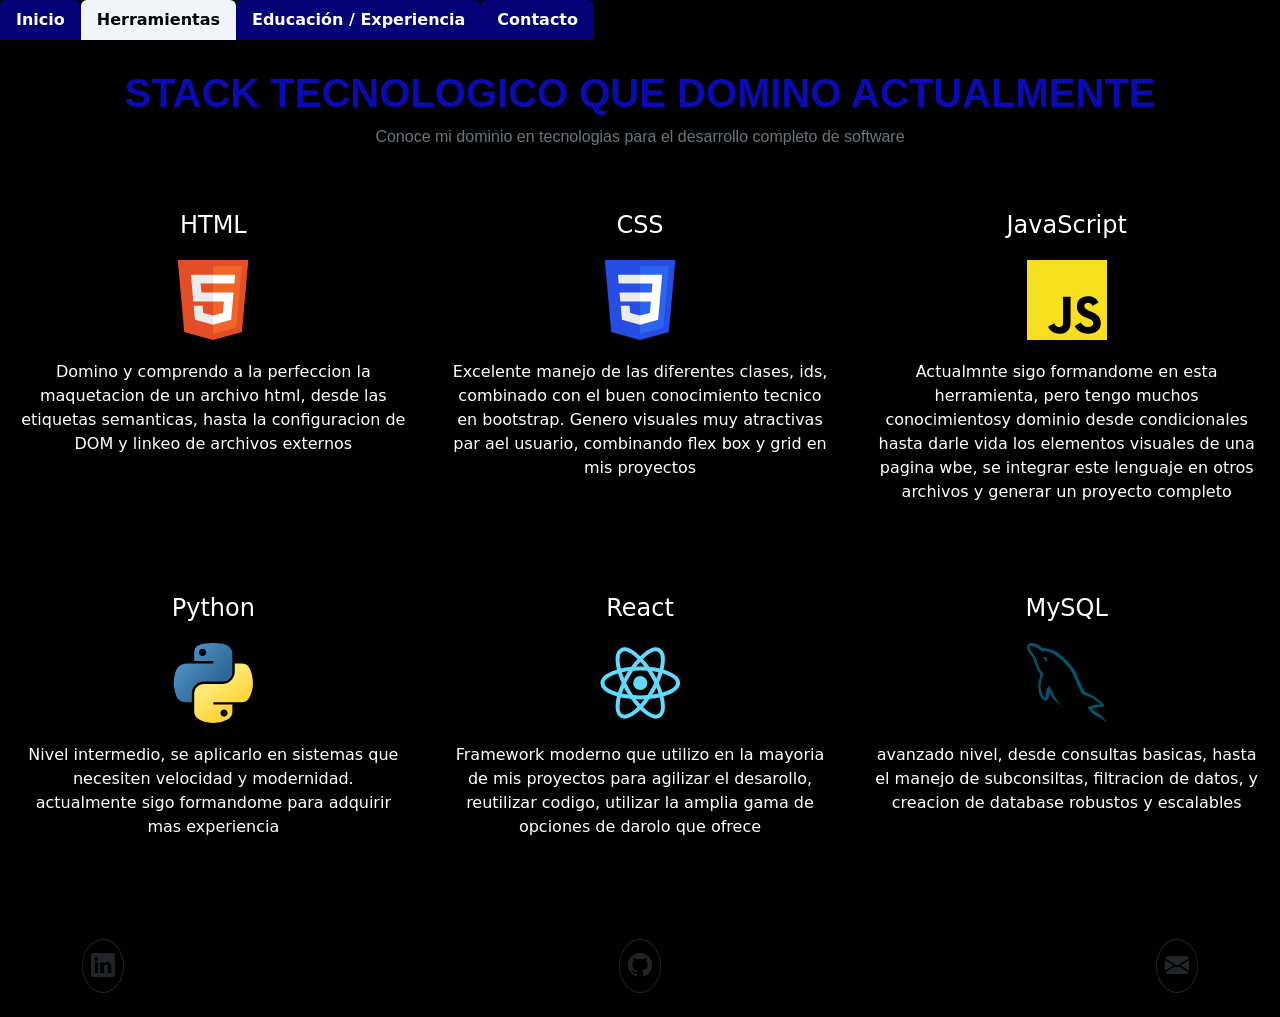
<file: html/stack.html>
<!doctype html>
<html lang="en">
  <head>
    <meta charset="UTF-8" />
    <meta name="viewport" content="width=device-width, initial-scale=1.0" />
    <link
      href="https://cdn.jsdelivr.net/npm/bootstrap@5.3.8/dist/css/bootstrap.min.css"
      rel="stylesheet"
      integrity="sha384-sRIl4kxILFvY47J16cr9ZwB07vP4J8+LH7qKQnuqkuIAvNWLzeN8tE5YBujZqJLB"
      crossorigin="anonymous"
    />
    <link
      rel="stylesheet"
      href="https://cdn.jsdelivr.net/npm/bootstrap-icons@1.11.3/font/bootstrap-icons.css"
    />
    <link rel="stylesheet" href="../css/styles.css" />
    <title>Herramientas</title>
  </head>
  <body>
    <!-- BARRA DE NAVEGACION -->
    <header>
      <ul class="nav nav-tabs">
        <li class="nav-item">
          <a class="nav-link" href="../index.html">Inicio</a>
        </li>
        <li class="nav-item">
          <a class="nav-link active" aria-current="page" href="stack.html"
            >Herramientas</a
          >
        </li>
        <li class="nav-item">
          <a class="nav-link" href="educacion.html"
            >Educación / Experiencia</a
          >
        </li>
        <li class="nav-item">
          <a class="nav-link" href="contacto.html">Contacto</a>
        </li>
      </ul>
    </header>
    <main>
      <!-- SECCION TITULO Y SUBTITULO -->
      <section class="box-stack">
        <div class="titulo">
          <h1>STACK TECNOLOGICO QUE DOMINO ACTUALMENTE</h1>
          <p class="text-secondary">
            Conoce mi dominio en tecnologias para el desarrollo completo de
            software
          </p>
        </div>
        <!-- Primer bloque de tecnologías -->
        <div class="tecnologias col-12 col-md-6">
          <div class="herramienta">
            <h4>HTML</h4>
            <img src="../public/html.svg" alt="html-logo" />
            <p>
              Domino y comprendo a la perfeccion la maquetacion de un archivo
              html, desde las etiquetas semanticas, hasta la configuracion de
              DOM y linkeo de archivos externos
            </p>
          </div>
          <div class="herramienta">
            <h4>CSS</h4>
            <img src="../public/css.svg" alt="css-logo" />
            <p>
              Excelente manejo de las diferentes clases, ids, combinado con el
              buen conocimiento tecnico en bootstrap. Genero visuales muy
              atractivas par ael usuario, combinando flex box y grid en mis
              proyectos
            </p>
          </div>
          <div class="herramienta">
            <h4>JavaScript</h4>
            <img src="../public/js.svg" alt="Js-logo" />
            <p>
              Actualmnte sigo formandome en esta herramienta, pero tengo muchos
              conocimientosy dominio desde condicionales hasta darle vida los
              elementos visuales de una pagina wbe, se integrar este lenguaje en
              otros archivos y generar un proyecto completo
            </p>
          </div>
        </div>

        <!-- Segundo bloque de tecnologías -->
        <div class="tecnologias col-12 col-md-6">
          <div class="herramienta">
            <h4>Python</h4>
            <img src="../public/python.svg" alt="python-logo" />
            <p>
              Nivel intermedio, se aplicarlo en sistemas que necesiten velocidad
              y modernidad. actualmente sigo formandome para adquirir mas
              experiencia
            </p>
          </div>
          <div class="herramienta">
            <h4>React</h4>
            <img src="../public/react.svg" alt="react-logo" />
            <p>
              Framework moderno que utilizo en la mayoria de mis proyectos para
              agilizar el desarollo, reutilizar codigo, utilizar la amplia gama
              de opciones de darolo que ofrece
            </p>
          </div>
          <div class="herramienta">
            <h4>MySQL</h4>
            <img src="../public/sql.svg" alt="mysql-logo" />
            <p>
              avanzado nivel, desde consultas basicas, hasta el manejo de
              subconsiltas, filtracion de datos, y creacion de database robustos
              y escalables
            </p>
          </div>
        </div>
      </section>
    </main>

    <!-- PIE DE PAGINA -->
    <footer class="footer py-4 mt-5">
      <div class="container">
        <ul
          class="nav d-flex justify-content-between align-items-center w-100 p-0 m-0 gap-3"
        >
          <li class="nav-item">
            <a
              target="_blank"
              href="https://www.linkedin.com/"
              class="btn btn-outline-dark rounded-circle p-2 d-flex align-items-center justify-content-center"
            >
              <i class="bi bi-linkedin fs-4"></i>
            </a>
          </li>

          <li class="nav-item">
            <a
              target="_blank"
              href="https://www.github.com/"
              class="btn btn-outline-dark rounded-circle p-2 d-flex align-items-center justify-content-center"
            >
              <i class="bi bi-github fs-4"></i>
            </a>
          </li>

          <li class="nav-item">
            <a
              target="_blank"
              href="https://mail.google.com/"
              class="btn btn-outline-dark rounded-circle p-2 d-flex align-items-center justify-content-center"
            >
              <i class="bi bi-envelope-fill fs-4"></i>
            </a>
          </li>
        </ul>
      </div>
    </footer>
  </body>
</html>
</file>
<file: css/styles.css>
* {
  margin: 0px;
  padding: 0px;
  box-sizing: border-box;
}

body {
  background-color: black;
  color: white; /* Hace que los textos generales sean legibles en fondo negro */
  height: 100vh;
}

/* BARRA DE NAVEGACION */
/* Elimina la línea inferior de Bootstrap */
.nav-tabs {
  background-color: black;
  border-bottom: none;
}

@media (max-width: 768px) {
  .nav-tabs .nav-link {
    font-size: 14px;
    padding: 8px 12px;
  }
}

@media (max-width: 520px) {
  .nav-tabs .nav-link {
    font-size: 10px;
    padding: 6px 10px;
  }
}

/* Controla los enlaces en estado normal (No activos) */
.nav-tabs .nav-link {
  color: white;
  background-color: #030377; /* Tu azul personalizado */
  border: none;
  font-weight: bold;
}

/* Evita que cambie a blanco o gris al pasar el mouse */
.nav-tabs .nav-link:hover {
  background-color: #0000cc;
  color: white;
  border: none;
}

/* Estilo para la pestaña que está activa actualmente */
.nav-tabs .nav-link.active {
  background-color: #f2f5f8;
  color: rgb(2, 2, 2) !important;
  border: none;
}

/* Estilo para el texto deshabilitado */
.nav-tabs .nav-link.disabled {
  background-color: transparent;
  color: #f4f6f8 !important;
  border: none;
}

.nombre-seccion {
  font-family: "Segoe UI", Tahoma, Geneva, Verdana, sans-serifx;
  margin: 20px;
  padding: 0px;
}

.nombre-seccion h1 {
  font-weight: bold;
  font-family: Impact, Haettenschweiler, "Arial Narrow Bold", sans-serif;
  color: rgb(17, 17, 155);
  font-size: 50px;
}

.hero-texto {
  text-align: center;
  font-family: "Times New Roman", Times, serif;
  font-size: 20px;
  margin: 20px;
}

.hero-texto h3 {
  font-size: 40px;
  font-weight: bold;
  color: rgb(11, 11, 179);
  margin-bottom: 30px;
  font-family: Impact, Haettenschweiler, "Arial Narrow Bold", sans-serif;
}

/* CONTENEDOR DE LA IMAGEN (MÁS GRANDE) */
.hero-imagen-contenedor {
  border-radius: 16px; /* Bordes ligeramente más redondeados para acompañar el tamaño */
  padding: 6px;
  background: linear-gradient(135deg, rgb(11, 11, 179), rgb(11, 11, 179));
  box-shadow: 0px 12px 35px rgba(88, 166, 255, 0.25);

  /* Incrementamos el tamaño base apenas un poco */
  width: 100%;
  max-width: 380px; /* Controla el ancho máximo del cuadrado */

  /* Forzamos una relación de aspecto cuadrada o rectangular alta */
  aspect-ratio: 1 / 1.1; /* 1 de ancho por 1.1 de alto (apenas más alta que ancha) */
  transition: transform 0.3s ease;
  margin: 0 auto;
}

@media (max-width: 575px) {
  .hero-texto p {
    font-size: 20px;
  }
  .hero-texto h3 {
    font-size: 30px;
  }
  .nombre-seccion h1 {
    font-size: 30px;
  }
  .nombre-seccion h3 {
    font-size: 15px;
  }
  .hero-imagen-contenedor {
    max-width: 280px;
  }
}

/* EFECTO HOVER OPCIONAL (Le da dinamismo al aumentar el tamaño) */
.hero-imagen-contenedor:hover {
  transform: scale(1.02); /* Crece un 2% sutilmente al pasar el mouse */
}

/* LA IMAGEN ADENTRO DEL CUADRADO */
.hero-imagen {
  width: 100%;
  height: 100%;
  object-fit: cover; /* Recorta y llena el espacio perfectamente sin deformarse */
  border-radius: 12px;
  display: block;
}

.nav-item2 a {
  text-decoration: none;
  color: rgb(245, 245, 252);
  font-size: 20px;
  font-family:
    "Trebuchet MS", "Lucida Sans Unicode", "Lucida Grande", "Lucida Sans",
    Arial, sans-serif;
}

.nav-item2 {
  text-decoration: underline;
}

.nav-item2 a:hover {
  color: black;
}
.nav-item2:hover {
  background-color: white;
}

.box-stack {
  text-align: center;
  margin: 10px;
}

.titulo {
  margin-top: 30px;
}

.titulo h1 {
  font-family: Impact, Haettenschweiler, "Arial Narrow Bold", sans-serif;
  color: rgb(11, 11, 179);
  font-size: 40px;
  font-weight: bold;
}

.titulo h3 {
  font-size: 25px;
  color: rgba(128, 128, 128, 0.685);
  font-family: "Gill Sans", "Gill Sans MT", Calibri, "Trebuchet MS", sans-serif;
}
.tecnologias img {
  width: 80px;
  height: auto;
  object-fit: contain;
  margin-bottom: 20px;
}

.tecnologias {
  display: grid;
  grid-template-columns: repeat(3, 1fr);
  gap: 40px 20px;
  margin-top: 50px;
  width: 100%;
  text-align: center;
}

@media (max-width: 575px) {
  .titulo h1 {
    font-size: 20px;
  }
  .tecnologias {
    grid-template-columns: repeat(2, 1fr);
    gap: 16px 24px !important;
    font-size: 20px;
  }
  .tecnologias img {
    width: 50px;
    margin-bottom: 10px;
  }
  .herramienta p {
    line-height: 1.5;
    color: #cbd5e1;
  }

  @media (max-width: 475px) {
    .tecnologias {
      grid-template-columns: repeat(1, 1fr);
    }
  }
}
.herramienta {
  display: flex;
  flex-direction: column;
  align-items: center;
  text-align: center;
  padding: 12px 10px;
}

.herramienta h5 {
  font-size: 15px;
  border: solid 2px rgb(11, 11, 179);
  border-radius: 20px;
  padding: 10px;
  font-family: "Times New Roman", Times, serif;
}

.herramienta h4 {
  margin-bottom: 20px;
}

.seccion__titulo h1 {
  text-align: center;
  font-family: Impact, Haettenschweiler, "Arial Narrow Bold", sans-serif;
  color: rgb(11, 11, 179);
  font-size: 40px;
  font-weight: bold;
  margin-top: 30px;
}

.text-secondary {
  font-family: "Gill Sans", "Gill Sans MT", Calibri, "Trebuchet MS", sans-serif;
}

.recorrido {
  display: grid;
  grid-template-columns: repeat(3, 1fr) !important;
  padding: 20px;
  margin: 10px;
}

.recorrido h4 {
  color: rgb(45, 76, 214);
}

@media (max-width: 745px) {
  .recorrido {
    grid-template-columns: repeat(2, 1fr) !important;
    margin: 0px;
    padding: 15px;
  }
  .seccion__titulo h1 {
    font-size: 20px;
  }
}
@media (max-width: 480px) {
  .recorrido {
    grid-template-columns: repeat(1, 1fr) !important;
    margin: 0px;
    padding: 15px;
  }
}

.trayectoria {
  font-family:
    "Trebuchet MS", "Lucida Sans Unicode", "Lucida Grande", "Lucida Sans",
    Arial, sans-serif;
  border: 2px solid rgb(24, 24, 26);
  border-radius: 20px;
  padding: 30px;
  margin: 10px;
}

.trayectoria h4 {
  font-size: 20px;
  font-weight: bold;
  font-family: "Times New Roman", Times, serif;
}

.trayectoria h6 {
  font-family: "Courier New", Courier, monospace;
  font-size: 15px;
  color: rgb(235, 226, 226);
  text-decoration: underline;
  padding: 5px;
}

.Titulo-seccion {
  text-align: center;
  padding: 30px;
  font-family: Impact, Haettenschweiler, "Arial Narrow Bold", sans-serif;
  color: rgb(11, 11, 179);
}

.formulario h6 {
  text-align: center;
  margin-bottom: 30px;
}

.formulario form {
  padding: 20px;
  border-radius: 20px;
  max-width: 450px;
  width: 100%;
  margin: 10px auto;
  background-color: #040438;
}

.dato {
  margin-bottom: 20px;
}

.dato {
  text-align: center;
}

.dato label,
.dato input {
  display: block;
  width: 100%;
  margin-bottom: 10px;
}
.dato input {
  background-color: rgb(238, 223, 223);
  border: 1px solid black;
  border-radius: 20px;
  text-align: center;
  padding: 10px;
}
.dato label {
  font-weight: bold;
  font-family: "Franklin Gothic Medium", "Arial Narrow", Arial, sans-serif;
}

.dato-4 {
  text-align: center;
  margin-top: 30px;
}

.dato-4 button {
  padding: 5px;
  width: 50%;
  border-radius: 20px;
  background-color: black;
  color: white;
}

.contenedor-botones {
  padding: 20px;
  display: flex;
  justify-content: center;
  gap: 50px;
  margin-bottom: 25px;
}

.gmail {
  text-align: center;
  padding: 0px;
  margin-bottom: 0px;
}

.gmail h4 {
  margin-bottom: 20px;
}

.gmail a {
  background-color: #040438;
  border: 1px black solid;
  padding: 10px;
  border-radius: 10px;
}

@media (max-width: 640px) {
  .Titulo-seccion h1 {
    font-size: 20px;
  }
  .formulario form {
    width: 80%;
    margin-bottom: 20px;
  }
  .gmail h4 {
    font-size: 15px;
  }
  .formulario h6 {
    font-size: 12px;
  }
}
</file>
